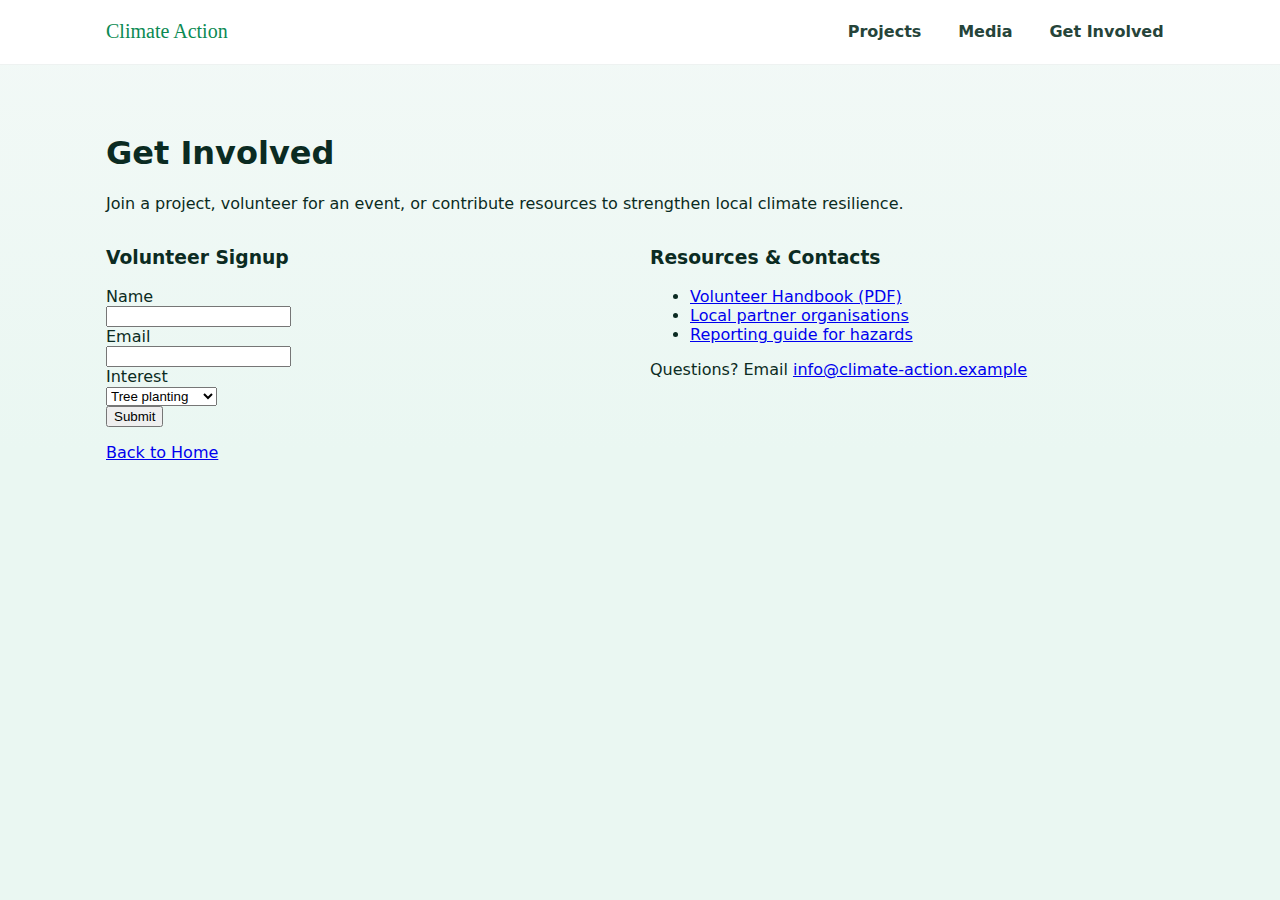
<file: get-involved.html>
<!doctype html>
<html lang="en">
  <head>
    <meta charset="utf-8" />
    <meta name="viewport" content="width=device-width,initial-scale=1" />
    <title>Get Involved — Climate Action</title>
    <link rel="stylesheet" href="styles.css" />
  </head>
  <body>
    <header class="nav-header">
      <div class="container nav-inner">
        <a class="brand" href="index.html">Climate Action</a>
        <nav class="main-nav" aria-label="Main navigation">
          <a href="index.html#projects">Projects</a>
          <a href="index.html#media">Media</a>
          <a href="index.html#get-involved">Get Involved</a>
        </nav>
      </div>
    </header>
    <main class="container">
      <section id="get-involved" class="content-section">
        <h1>Get Involved</h1>
        <p>Join a project, volunteer for an event, or contribute resources to
        strengthen local climate resilience.</p>

        <div class="content-grid">
          <div>
            <h3>Volunteer Signup</h3>
            <form class="vol-form" action="#">
              <label>Name<br><input type="text" name="name" required></label><br>
              <label>Email<br><input type="email" name="email" required></label><br>
              <label>Interest<br>
                <select name="interest">
                  <option>Tree planting</option>
                  <option>Beach cleanup</option>
                  <option>Event support</option>
                </select>
              </label><br>
              <button class="btn" type="submit">Submit</button>
            </form>
          </div>

          <div>
            <h3>Resources & Contacts</h3>
            <ul>
              <li><a href="#">Volunteer Handbook (PDF)</a></li>
              <li><a href="#">Local partner organisations</a></li>
              <li><a href="#">Reporting guide for hazards</a></li>
            </ul>
            <p>Questions? Email <a href="mailto:info@climate-action.example">info@climate-action.example</a></p>
          </div>
        </div>

        <p><a href="index.html">Back to Home</a></p>
      </section>
    </main>
  </body>
</html>
</file>
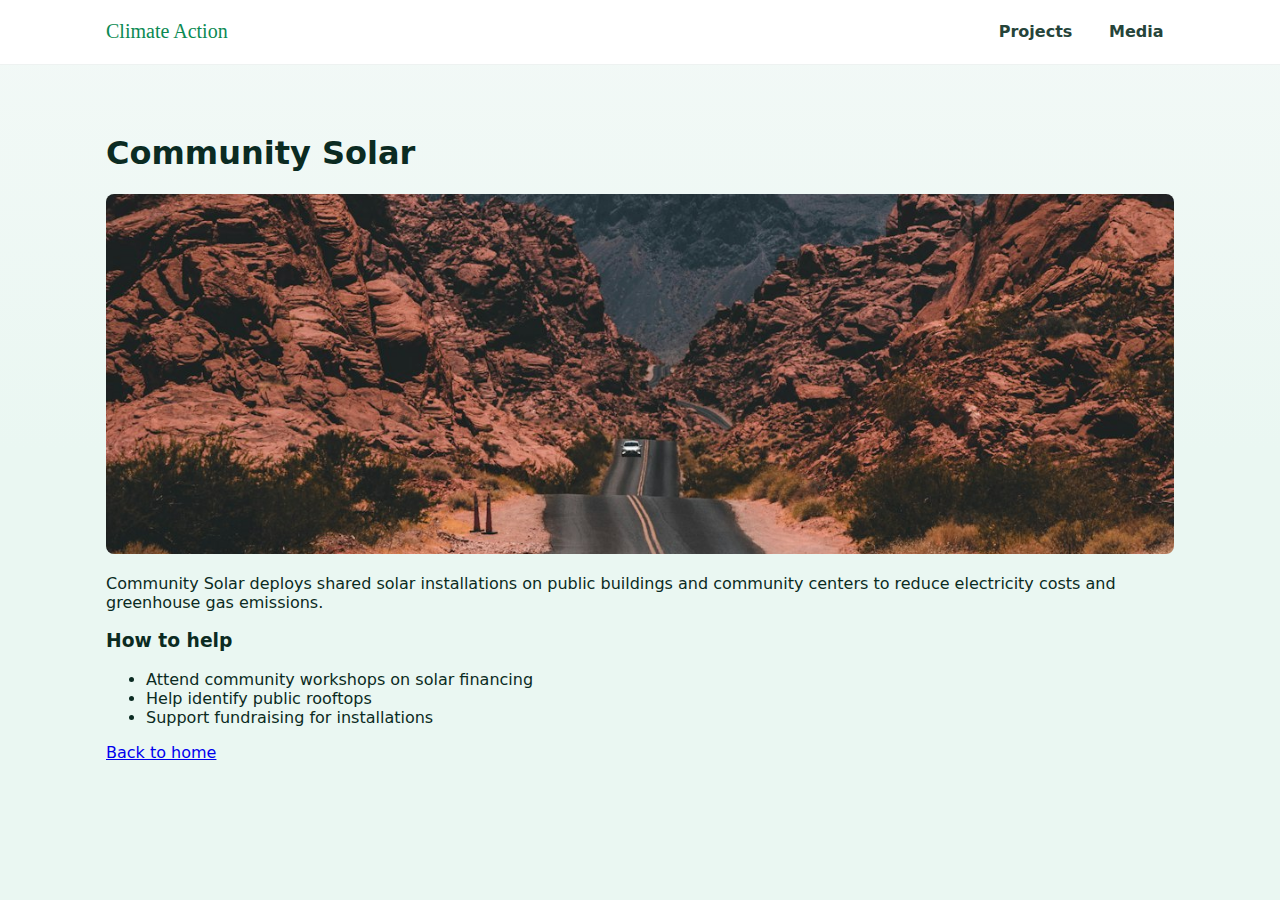
<file: projects/community-solar.html>
<!doctype html>
<html lang="en">
  <head>
    <meta charset="utf-8" />
    <meta name="viewport" content="width=device-width,initial-scale=1" />
    <title>Community Solar — Project</title>
    <link rel="stylesheet" href="../styles.css" />
  </head>
  <body>
    <header class="nav-header">
      <div class="container nav-inner">
        <a class="brand" href="../index.html">Climate Action</a>
        <nav class="main-nav" aria-label="Main navigation">
          <a href="../index.html#projects">Projects</a>
          <a href="../index.html#media">Media</a>
        </nav>
      </div>
    </header>
    <main class="container">
      <article class="content-section">
        <h1>Community Solar</h1>
        <img src="../assets/solar.jpg" alt="Solar panels" style="width:100%;max-height:360px;object-fit:cover;border-radius:8px" />
        <p>
          Community Solar deploys shared solar installations on public buildings
          and community centers to reduce electricity costs and greenhouse gas emissions.
        </p>
        <h3>How to help</h3>
        <ul>
          <li>Attend community workshops on solar financing</li>
          <li>Help identify public rooftops</li>
          <li>Support fundraising for installations</li>
        </ul>
        <p><a href="../index.html">Back to home</a></p>
      </article>
    </main>
  </body>
</html>
</file>
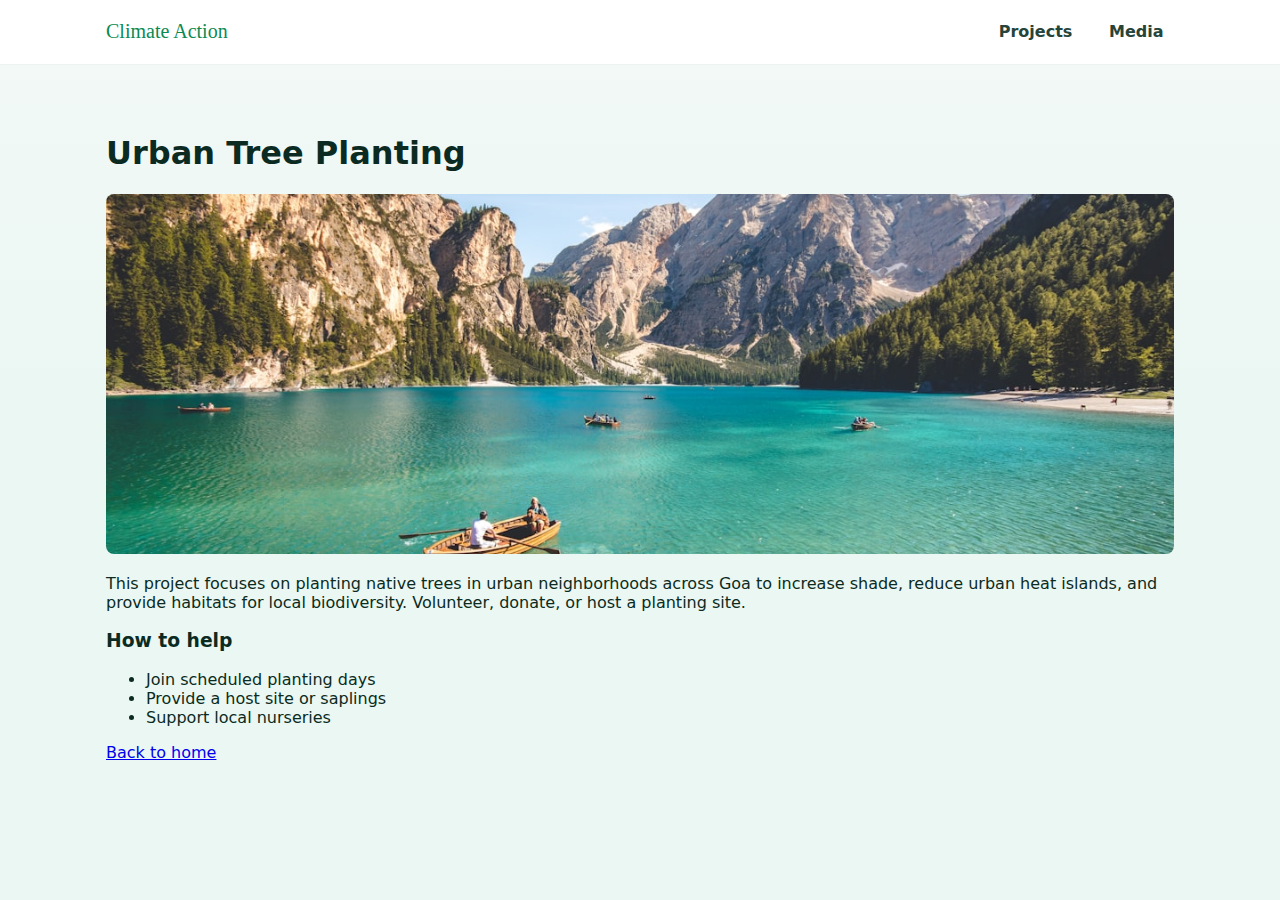
<file: projects/urban-tree.html>
<!doctype html>
<html lang="en">
  <head>
    <meta charset="utf-8" />
    <meta name="viewport" content="width=device-width,initial-scale=1" />
    <title>Urban Tree Planting — Project</title>
    <link rel="stylesheet" href="../styles.css" />
  </head>
  <body>
    <header class="nav-header">
      <div class="container nav-inner">
        <a class="brand" href="../index.html">Climate Action</a>
        <nav class="main-nav" aria-label="Main navigation">
          <a href="../index.html#projects">Projects</a>
          <a href="../index.html#media">Media</a>
        </nav>
      </div>
    </header>
    <main class="container">
      <article class="content-section">
        <h1>Urban Tree Planting</h1>
        <img src="../assets/tree.jpg" alt="Tree planting" style="width:100%;max-height:360px;object-fit:cover;border-radius:8px" />
        <p>
          This project focuses on planting native trees in urban neighborhoods
          across Goa to increase shade, reduce urban heat islands, and provide
          habitats for local biodiversity. Volunteer, donate, or host a planting site.
        </p>
        <h3>How to help</h3>
        <ul>
          <li>Join scheduled planting days</li>
          <li>Provide a host site or saplings</li>
          <li>Support local nurseries</li>
        </ul>
        <p><a href="../index.html">Back to home</a></p>
      </article>
    </main>
  </body>
</html>
</file>
<file: styles.css>
:root{
  --bg-1: #e8f5e9;
  --accent: #0b8a53;
  --accent-dark: #0a6d41;
  --muted: #54626a;
}

*{box-sizing:border-box}
html,body{height:100%}
body{
  margin:0;
  font-family: system-ui, -apple-system, 'Segoe UI', Roboto, 'Helvetica Neue', Arial;
  background: linear-gradient(180deg, #f3f9f7 0%, #eaf7f2 50%);
  color:#0b2b22;
  -webkit-font-smoothing:antialiased;
}

.container{max-width:1100px;margin:0 auto;padding:1rem}

/* Navigation header */
.nav-header{background:#fff;border-bottom:1px solid #eef2f1;position:sticky;top:0;z-index:30}
.nav-inner{display:flex;align-items:center;gap:1rem;justify-content:space-between}
.brand{font-family:'Playfair Display',serif;color:var(--accent);text-decoration:none;font-size:1.25rem}
.main-nav{display:flex;gap:1rem}
.main-nav a{color:#26443a;text-decoration:none;font-weight:600;padding:.4rem .65rem;border-radius:6px;transition:background .12s ease}
.main-nav a:hover,.main-nav a:focus{background:rgba(11,138,83,0.08)}
.nav-btn{background:var(--accent);color:#fff;border:0;padding:.55rem .8rem;border-radius:8px;font-weight:700}

/* Hero */
.hero{position:relative;height:48vh;min-height:300px;border-bottom:1px solid rgba(0,0,0,0.04);background-image:url('assets/tree.jpg');background-size:cover;background-position:center;display:flex;align-items:center}
.hero-overlay{position:absolute;inset:0;background:linear-gradient(180deg,rgba(7,54,43,0.45),rgba(7,54,43,0.2))}
.hero-content{position:relative;color:#fff;padding:3rem 1rem}
.hero-content h1{font-family:'Playfair Display',serif;font-size:2.1rem;margin:0 0 .6rem}
.hero-content p{max-width:60ch;margin:0 0 1rem}
.cta{display:inline-block;background:#fff;color:var(--accent);padding:.6rem 1rem;border-radius:8px;text-decoration:none;font-weight:700}

/* Featured image / media */
.featured {display:flex;gap:1rem;align-items:center;background:linear-gradient(180deg,#ffffff,#fbfffb);padding:1rem;border-radius:10px;margin-top:1rem}
.featured img{width:46%;border-radius:10px;object-fit:cover;height:320px;box-shadow:0 8px 30px rgba(4,30,20,0.06)}
.featured .feat-body{padding:0 1rem}
.featured h3{margin-top:0}

/* Stats */
.stats{display:flex;gap:1rem;justify-content:space-between;margin:1.5rem 0}
.stat{flex:1;background:#fff;padding:1rem;border-radius:10px;text-align:center;box-shadow:0 12px 28px rgba(2,20,16,0.04)}
.stat .num{font-size:1.6rem;color:var(--accent);font-weight:700}
.stat p{margin:0;color:var(--muted)}


/* Content section with grid */
.content-section{padding:2rem 0}
.content-grid{display:grid;grid-template-columns:1fr 1fr;gap:1.25rem;align-items:start}
.text-block h2{margin-top:0}
.video-wrapper{display:none}

/* Gallery */
.gallery{padding:2rem 0}
.gallery h2{margin-top:0}
.muted{color:var(--muted)}
.gallery-grid{display:grid;grid-template-columns:repeat(3,1fr);gap:1rem;margin-top:1rem}
.media-card{background:#fff;border-radius:10px;overflow:hidden;box-shadow:0 10px 30px rgba(5,25,18,0.06);display:flex;flex-direction:column;transition:transform .18s ease, box-shadow .18s ease}
.media-card img{width:100%;height:160px;object-fit:cover;display:block}
.media-body{padding:0.9rem}
.media-body h4{margin:.2rem 0}
.media-body p{margin:0;color:var(--muted)}
.media-card:hover{transform:translateY(-6px);box-shadow:0 20px 60px rgba(5,25,18,0.12)}

/* Footer */
.site-footer{background:linear-gradient(180deg,#f7faf8,#eef6f3);padding:2rem 0;border-top:1px solid #e6efe9;margin-top:2rem}
.footer-grid{display:grid;grid-template-columns:repeat(3,1fr);gap:1rem}
.site-footer .small{color:#6b776f;text-align:center;padding-top:1rem}

/* Responsive */
@media (max-width:980px){
  .content-grid{grid-template-columns:1fr}
  .gallery-grid{grid-template-columns:repeat(2,1fr)}
}

@media (max-width:560px){
  .main-nav{display:none}
  .nav-btn{padding:.4rem .6rem}
  .hero{height:42vh}
  .gallery-grid{grid-template-columns:1fr}
  .hero-content h1{font-size:1.5rem}
}

@media (max-width:880px){
  .featured{flex-direction:column}
  .featured img{width:100%;height:260px}
  .stats{flex-direction:column}
}
</file>
